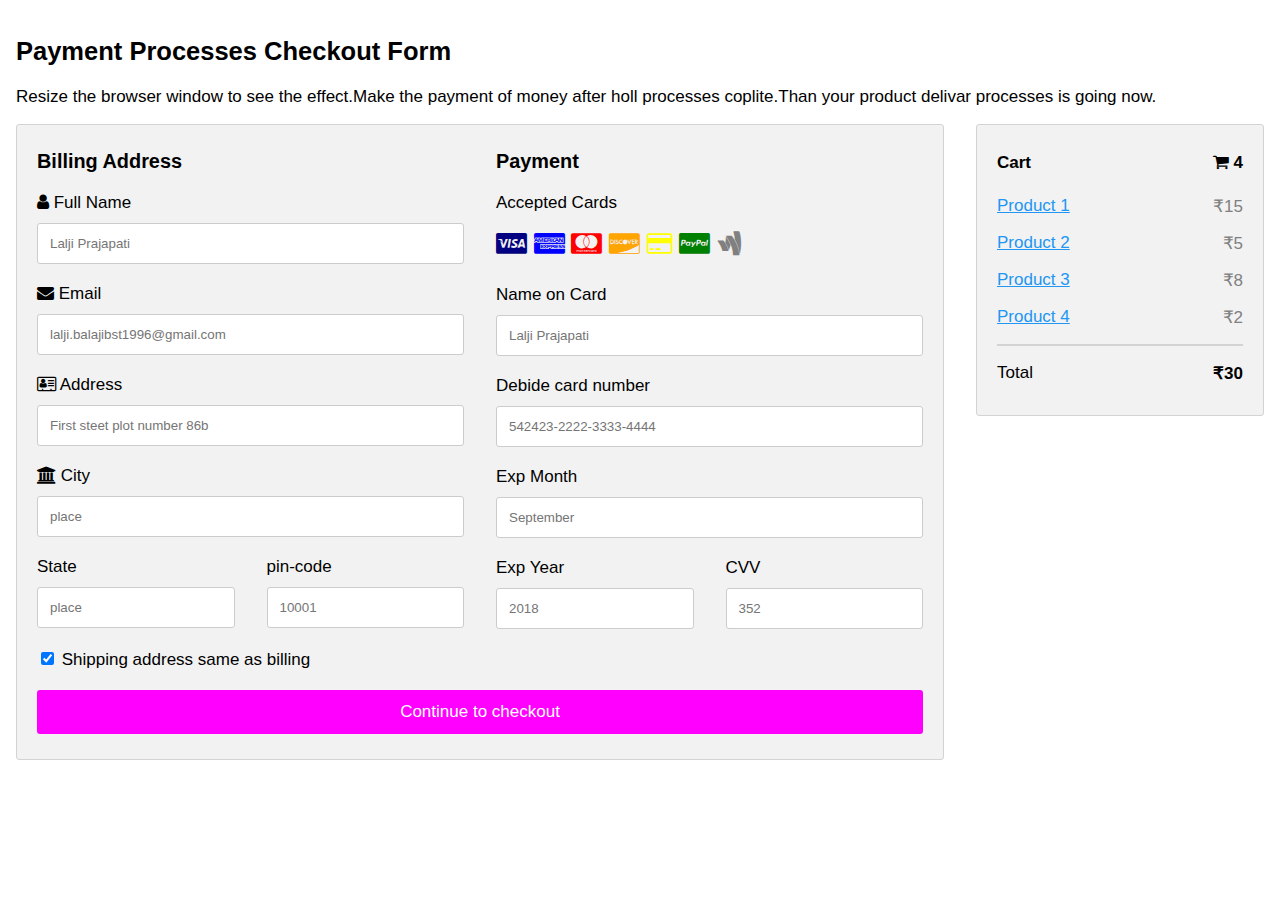
<file: lalji1996/samit/pay.html>
<!DOCTYPE html>
<html>
<head>
<meta name="viewport" content="width=device-width, initial-scale=1">
<link rel="stylesheet" href="https://cdnjs.cloudflare.com/ajax/libs/font-awesome/4.7.0/css/font-awesome.min.css">
<style>
body {
  font-family: Arial;
  font-size: 17px;
  padding: 8px;
}

* {
  box-sizing: border-box;
}

.row {
  display: -ms-flexbox; /* IE10 */
  display: flex;
  -ms-flex-wrap: wrap; /* IE10 */
  flex-wrap: wrap;
  margin: 0 -16px;
}

.col-25 {
  -ms-flex: 25%; /* IE10 */
  flex: 25%;
}

.col-50 {
  -ms-flex: 50%; /* IE10 */
  flex: 50%;
}

.col-75 {
  -ms-flex: 75%; /* IE10 */
  flex: 75%;
}

.col-25,
.col-50,
.col-75 {
  padding: 0 16px;
}

.container {
  background-color: #f2f2f2;
  padding: 5px 20px 15px 20px;
  border: 1px solid lightgrey;
  border-radius: 3px;
}

input[type=text] {
  width: 100%;
  margin-bottom: 20px;
  padding: 12px;
  border: 1px solid #ccc;
  border-radius: 3px;
}

label {
  margin-bottom: 10px;
  display: block;
}

.icon-container {
  margin-bottom: 20px;
  padding: 7px 0;
  font-size: 24px;
}

.btn {
  background-color: #f0f;
  color: white;
  padding: 12px;
  margin: 10px 0;
  border: none;
  width: 100%;
  border-radius: 3px;
  cursor: pointer;
  font-size: 17px;
}

.btn:hover {
  background-color: #0ff;
}

a {
  color: #2196F3;
}

hr {
  border: 1px solid lightgrey;
}

span.price {
  float: right;
  color: grey;
}

/* Responsive layout - when the screen is less than 800px wide, make the two columns stack on top of each other instead of next to each other (also change the direction - make the "cart" column go on top) */
@media (max-width: 800px) {
  .row {
    flex-direction: column-reverse;
  }
  .col-25 {
    margin-bottom: 20px;
  }
}
</style>
</head>
<body>

<h2>Payment Processes Checkout Form</h2>
<p>Resize the browser window to see the effect.Make the payment of money after holl processes coplite.Than your product delivar processes is going now.</p>
<div class="row">
  <div class="col-75">
    <div class="container">
      <form action="/action_page.php">
      
        <div class="row">
          <div class="col-50">
            <h3>Billing Address</h3>
            <label for="fname"><i class="fa fa-user"></i> Full Name</label>
            <input type="text" id="fname" name="firstname" placeholder="Lalji Prajapati">
            <label for="email"><i class="fa fa-envelope"></i> Email</label>
            <input type="text" id="email" name="email" placeholder="lalji.balajibst1996@gmail.com">
            <label for="adr"><i class="fa fa-address-card-o"></i> Address</label>
            <input type="text" id="adr" name="address" placeholder="First steet plot number 86b">
            <label for="city"><i class="fa fa-institution"></i> City</label>
            <input type="text" id="city" name="city" placeholder="place">

            <div class="row">
              <div class="col-50">
                <label for="state">State</label>
                <input type="text" id="state" name="state" placeholder="place">
              </div>
              <div class="col-50">
                <label for="zip">pin-code</label>
                <input type="text" id="zip" name="pin code" placeholder="10001">
              </div>
            </div>
          </div>

          <div class="col-50">
            <h3>Payment</h3>
            <label for="fname">Accepted Cards</label>
            <div class="icon-container">
              <i class="fa fa-cc-visa" style="color:navy;"></i>
              <i class="fa fa-cc-amex" style="color:blue;"></i>
              <i class="fa fa-cc-mastercard" style="color:red;"></i>
              <i class="fa fa-cc-discover" style="color:orange;"></i>
              <i class="fa fa-credit-card" style="color:yellow"></i>
              <i class="fa fa-cc-paypal" style="color:green"></i>
              <i class="fa fa-google-wallet" style="color:gray"></i>
            </div>
            <label for="cname">Name on Card</label>
            <input type="text" id="cname" name="cardname" placeholder="Lalji Prajapati">
            <label for="ccnum">Debide card number</label>
            <input type="text" id="ccnum" name="cardnumber" placeholder="542423-2222-3333-4444">
            <label for="expmonth">Exp Month</label>
            <input type="text" id="expmonth" name="expmonth" placeholder="September">
            <div class="row">
              <div class="col-50">
                <label for="expyear">Exp Year</label>
                <input type="text" id="expyear" name="expyear" placeholder="2018">
              </div>
              <div class="col-50">
                <label for="cvv">CVV</label>
                <input type="text" id="cvv" name="cvv" placeholder="352">
              </div>
            </div>
          </div>
          
        </div>
        <label>
          <input type="checkbox" checked="checked" name="sameadr"> Shipping address same as billing
        </label>
        <input type="submit" value="Continue to checkout" class="btn">
      </form>
    </div>
  </div>
  <div class="col-25">
    <div class="container">
      <h4>Cart <span class="price" style="color:black"><i class="fa fa-shopping-cart"></i> <b>4</b></span></h4>
      <p><a href="#">Product 1</a> <span class="price" >&#8377;15</span></p>
      <p><a href="#">Product 2</a> <span class="price">&#8377;5</span></p>
      <p><a href="#">Product 3</a> <span class="price">&#8377;8</span></p>
      <p><a href="#">Product 4</a> <span class="price">&#8377;2</span></p>
      <hr>
      <p>Total <span class="price" style="color:black"><b>&#8377;30</b></span></p>
    </div>
  </div>
</div>

</body>
</html>
</file>
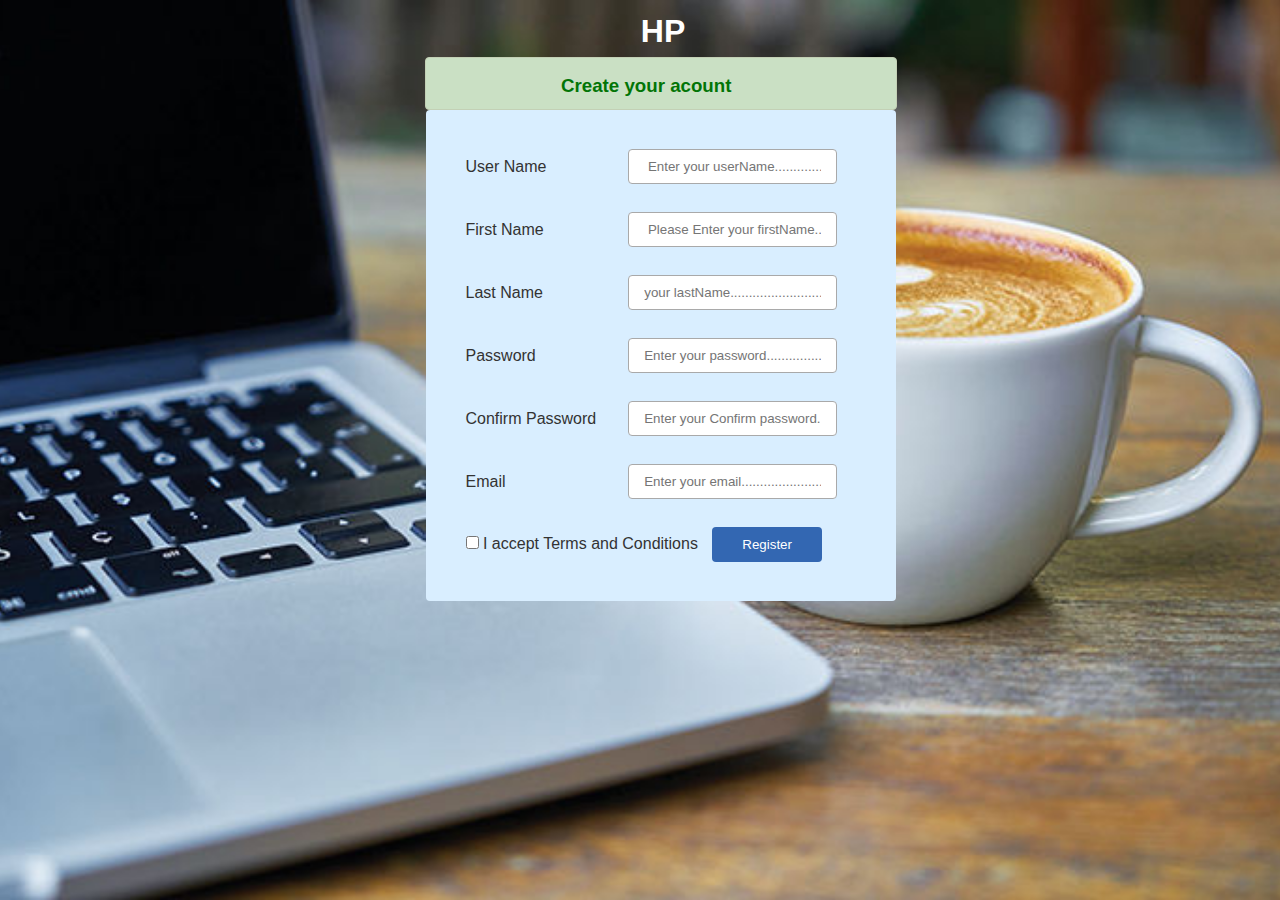
<file: lalji1996/sign up/loginpage.html>
<!DOCTYPE html>
<html>
<head>
<style>
*{
	margin: 0;
	padding: 5px 135px 0;
	background-position: center;
	height: auto;
}
body{

	font-family: 'Lato', sans-serif;
	background-image: url('img1.18.jpg');
	background-position: center top;
	background-size:cover;
	margin: 0;
     height: 98vh;
	background-repeat: no-repeat;
    background-attachment: fixed;


}
.error-message {
	padding: 20px 20px;
	background: #fff1f2;
	border: #ffd5da 1px solid;
	color: #d6001c;
	border-radius: 4px;
}
.success-message {
	padding: 12px 0;
	background: #cae0c4;
	border: #c3d0b5 1px solid;
	color: #027506;
	border-radius: 4px;
}
.demo-table {
	background: #d9eeff;
	width: 100%;
	border-spacing: initial;
	margin: 0px 20.5px ;
	word-break: break-word;
	table-layout: auto;
	line-height: 1em;
	color: #333;
	border-radius: 4px;
	padding: 25px 30px;
}
.demo-table td {
	padding: 14px 10px;
}
.demoInputBox {
	padding: 9px 15px;
	border: #a9a9a9 1px solid;
	border-radius: 4px;
}
.btnRegister {
	padding: 10px 30px;
	background-color: #3367b2;
	border: 0;
	color: #FFF;
	cursor: pointer;
	border-radius: 4px;
	margin-left: 10px;
}
.success-message{
	width: 100%;
	text-align: left;
	margin: 0px 20px;

}

#head{
	text-align: center;
	border-radius: 5px;
	color: #fff;
	width: 50%;
	margin: 0 158px -6px;
	padding: 3px 50px 8px;


}
</style>
</head>
<body>
<h1 id="head">HP</h1>
<form name="frmRegistration" method="post" action="">
	<table border="0" width="500" align="center" class="demo-table">
		<div class="success-message"><h3>Create your acount</h3></div>
		<tr>
			<td>User Name</td>
			<td><input type="text" class="demoInputBox" name="userName" placeholder=" Enter your userName......................"></td>
		</tr>
		<tr>
			<td>First Name</td>
			<td><input type="text" class="demoInputBox" name="firstName" placeholder=" Please Enter your firstName.................."></td>
		</tr>
		<tr>
			<td>Last Name</td>
			<td><input type="text" class="demoInputBox" name="lastName" placeholder="your lastName.............................."></td>
		</tr>
		<tr>
			<td>Password</td>
			<td><input type="password" class="demoInputBox" name="password" placeholder="Enter your password......................."></td>
		</tr>
		<tr>
			<td>Confirm Password</td>
			<td><input type="password" class="demoInputBox" name="confirm_password" placeholder="Enter your Confirm password..............."></td>
		</tr>
		<tr>
			<td>Email</td>
			<td><input type="text" class="demoInputBox" name="userEmail" placeholder="Enter your email.........................."></td>
		</tr>
		<tr>
			<td colspan=2>
			<input type="checkbox" name="terms"> I accept Terms and Conditions <input type="submit" name="register-user" value="Register" class="btnRegister"></td>

	</table>
</form>


</body>
</html>
</file>
